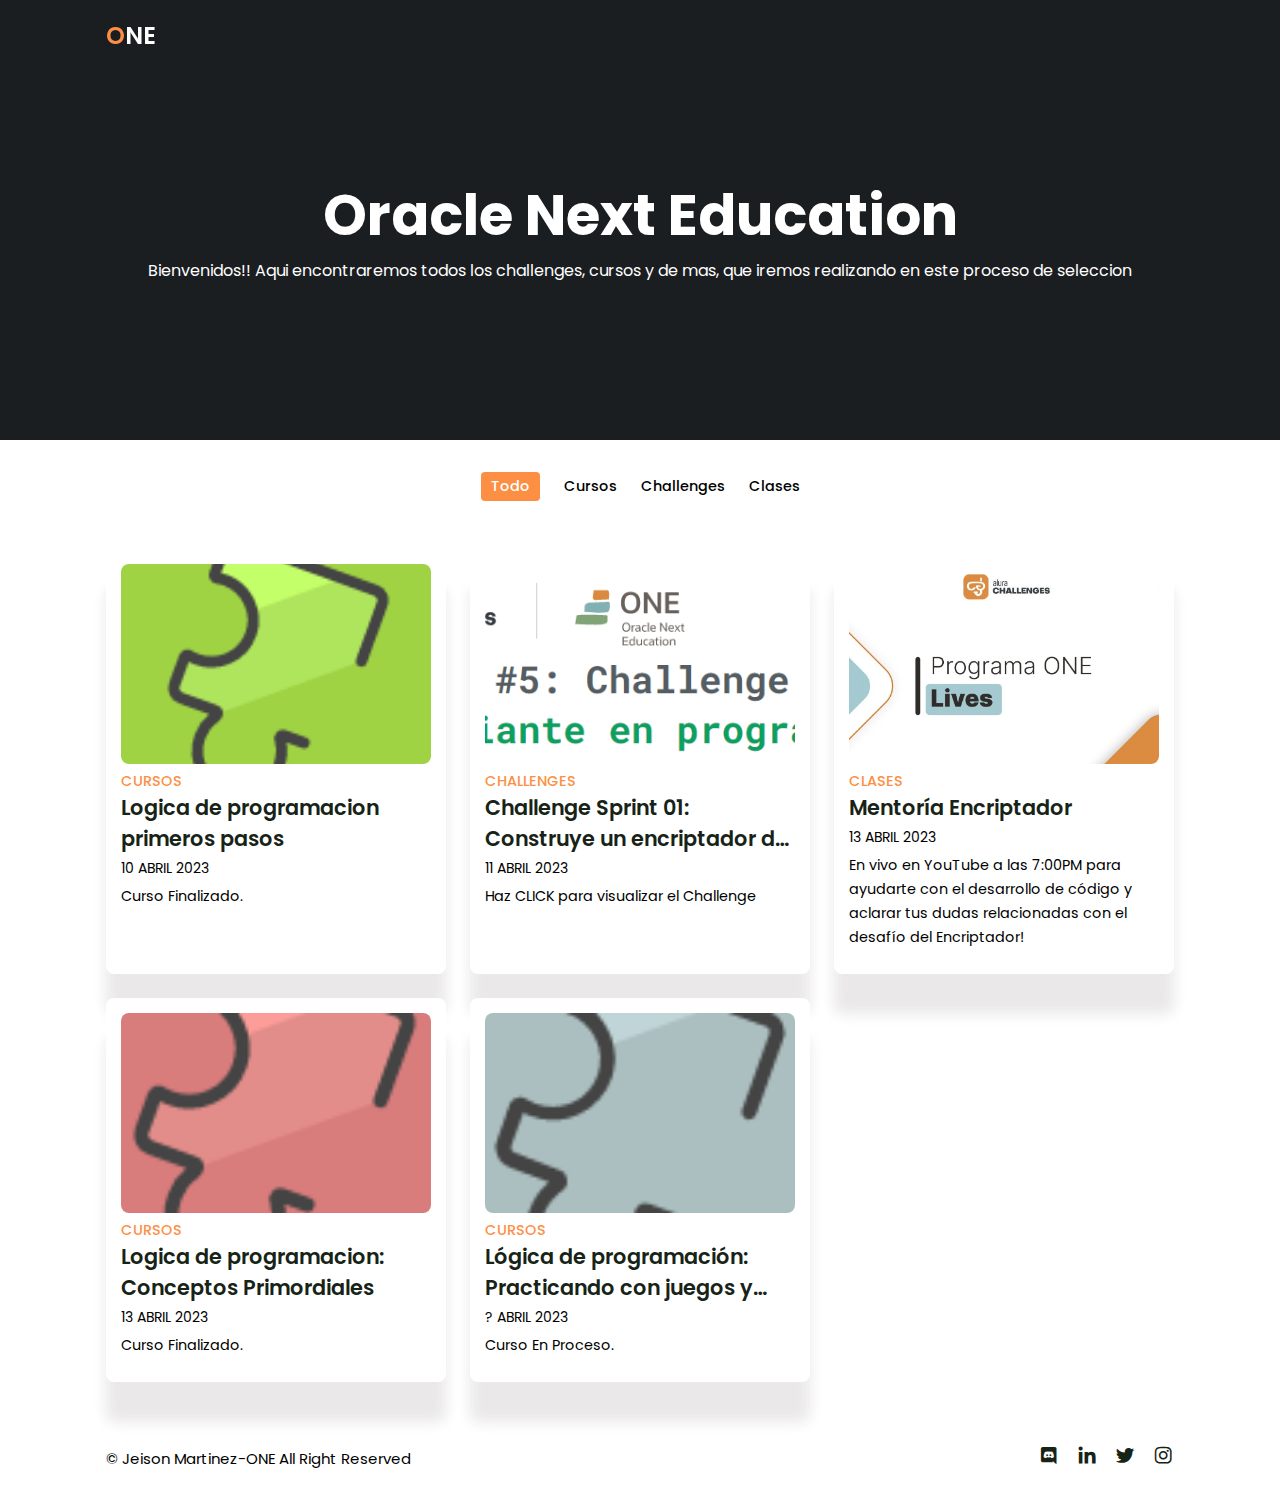
<file: index.html>
<!DOCTYPE html>
<html lang="en">
<head>
    <meta charset="UTF-8">
    <meta http-equiv="X-UA-Compatible" content="IE=edge">
    <meta name="viewport" content="width=device-width, initial-scale=1.0">
    <title>ONEWeb - Jeison Martinez Lopez</title>
    <link rel="shortcut icon" href="img/oracle_logo_icon_145005.ico">
    <link rel="stylesheet" href="css/style.css">
    <!-- Link de icons basicos gratuitos -->
    <link href='https://unpkg.com/boxicons@2.1.4/css/boxicons.min.css' rel='stylesheet'>
</head>
<body>
<!-- Encabezado -->
    <header>
    <!-- Navbar -->
        <div class="nav container">
            
    <!-- ONE -->
        <a href="index.html" class="logo"><span>O</span>NE</a>
        <!-- ? -->
        <!-- <a href="#" class="login">Login</a> -->
        </div>
    </header>
<!-- Inicio -->
    <section class="home" id="inicio">
        <div class="home-text container">
            <h2 class="home-title">Oracle Next Education</h2>
            <span class="home-subtitle">Bienvenidos!! Aqui encontraremos todos los challenges, cursos y de mas, que iremos realizando en este proceso de seleccion</span>
        </div>
    </section>
<!-- Filtros -->
    <div class="post-filter container">
        <span class="filter-item active-filter" data-filter='all'>Todo</span>
        <span class="filter-item" data-filter='course'>Cursos</span>
        <span class="filter-item" data-filter='challenges'>Challenges</span>
        <span class="filter-item" data-filter='class'>Clases</span>
    </div>
<!-- Posts -->
    <section class="post container">
    <!-- Post 1 -->
        <div class="post-box course">
            <img src="img/Captura de pantalla 2023-04-11 194729.png" alt="" class="post-img" href="">
            <h2 class="category">Cursos</h2>
            <a href="primerosPasos.html" class="post-title">Logica de programacion primeros pasos</a>
            <span class="post-date">10 Abril 2023</span>
            <p class="post-description">Curso Finalizado.</p>
        </div>
        <!-- Post 2 -->
        <div class="post-box challenges">
            <img src="img/challenges1.png" alt="" class="post-img" href="">
            <h2 class="category">Challenges</h2>
            <a href="Pages/ONEChallenges/challenges1.html" class="post-title">Challenge Sprint 01: Construye un encriptador de texto con Javascript</a>
            <span class="post-date">11 Abril 2023</span>
            <p class="post-description">Haz CLICK para visualizar el Challenge</p>
        </div>
        <!-- Post 3 -->
        <div class="post-box class">
            <img src="img/MentoriaEncriptador.png" alt="" class="post-img" href="">
            <h2 class="category">Clases</h2>
            <a href="https://www.youtube.com/watch?v=57RkWc2-xBk" class="post-title">Mentoría Encriptador</a>
            <span class="post-date">13 Abril 2023</span>
            <p class="post-description">En vivo en YouTube a las 7:00PM para ayudarte con el desarrollo de código y aclarar tus dudas relacionadas con el desafío del Encriptador!</p>
        </div>
        <!-- Post 4 -->
        <div class="post-box course">
            <img src="img/ConceptosPrimordiales.png" alt="" class="post-img" href="">
            <h2 class="category">Cursos</h2>
            <a href="Pages/Cursos/conceptosPrimordiales.html" class="post-title">Logica de programacion: Conceptos Primordiales</a>
            <span class="post-date">13 Abril 2023</span>
            <p class="post-description">Curso Finalizado.</p>
        </div>
        <!-- Post 5 -->
        <div class="post-box course">
            <img src="img/JuegoAnimacion.png" alt="" class="post-img" href="">
            <h2 class="category">Cursos</h2>
            <a href="Pages/Cursos/juegoyanimacion.html" class="post-title">Lógica de programación: Practicando con juegos y animaciones</a>
            <span class="post-date">? Abril 2023</span>
            <p class="post-description">Curso En Proceso.</p>
        </div>
    </section>
    <!-- Footer -->
    <div class="footer container">
        <p>&#169; Jeison Martinez-ONE All Right Reserved</p>
        <div class="social">
            <a href=""><i class="bx bxl-discord"></i></a>
            <a href="https://www.linkedin.com/in/jeison-andres-martinez-lopez-b5665b272/"><i class="bx bxl-linkedin"></i></a>
            <a href="https://twitter.com/_YeisonX_"><i class="bx bxl-twitter"></i></a>
            <a href=""><i class="bx bxl-instagram"></i></a>
        </div>
    </div>
    <!-- Script JQuery -->
    <script src="https://code.jquery.com/jquery-3.6.4.js" integrity="sha256-a9jBBRygX1Bh5lt8GZjXDzyOB+bWve9EiO7tROUtj/E=" crossorigin="anonymous"></script>
<script src="js/main.js"></script>    
</body>
</html>
</file>
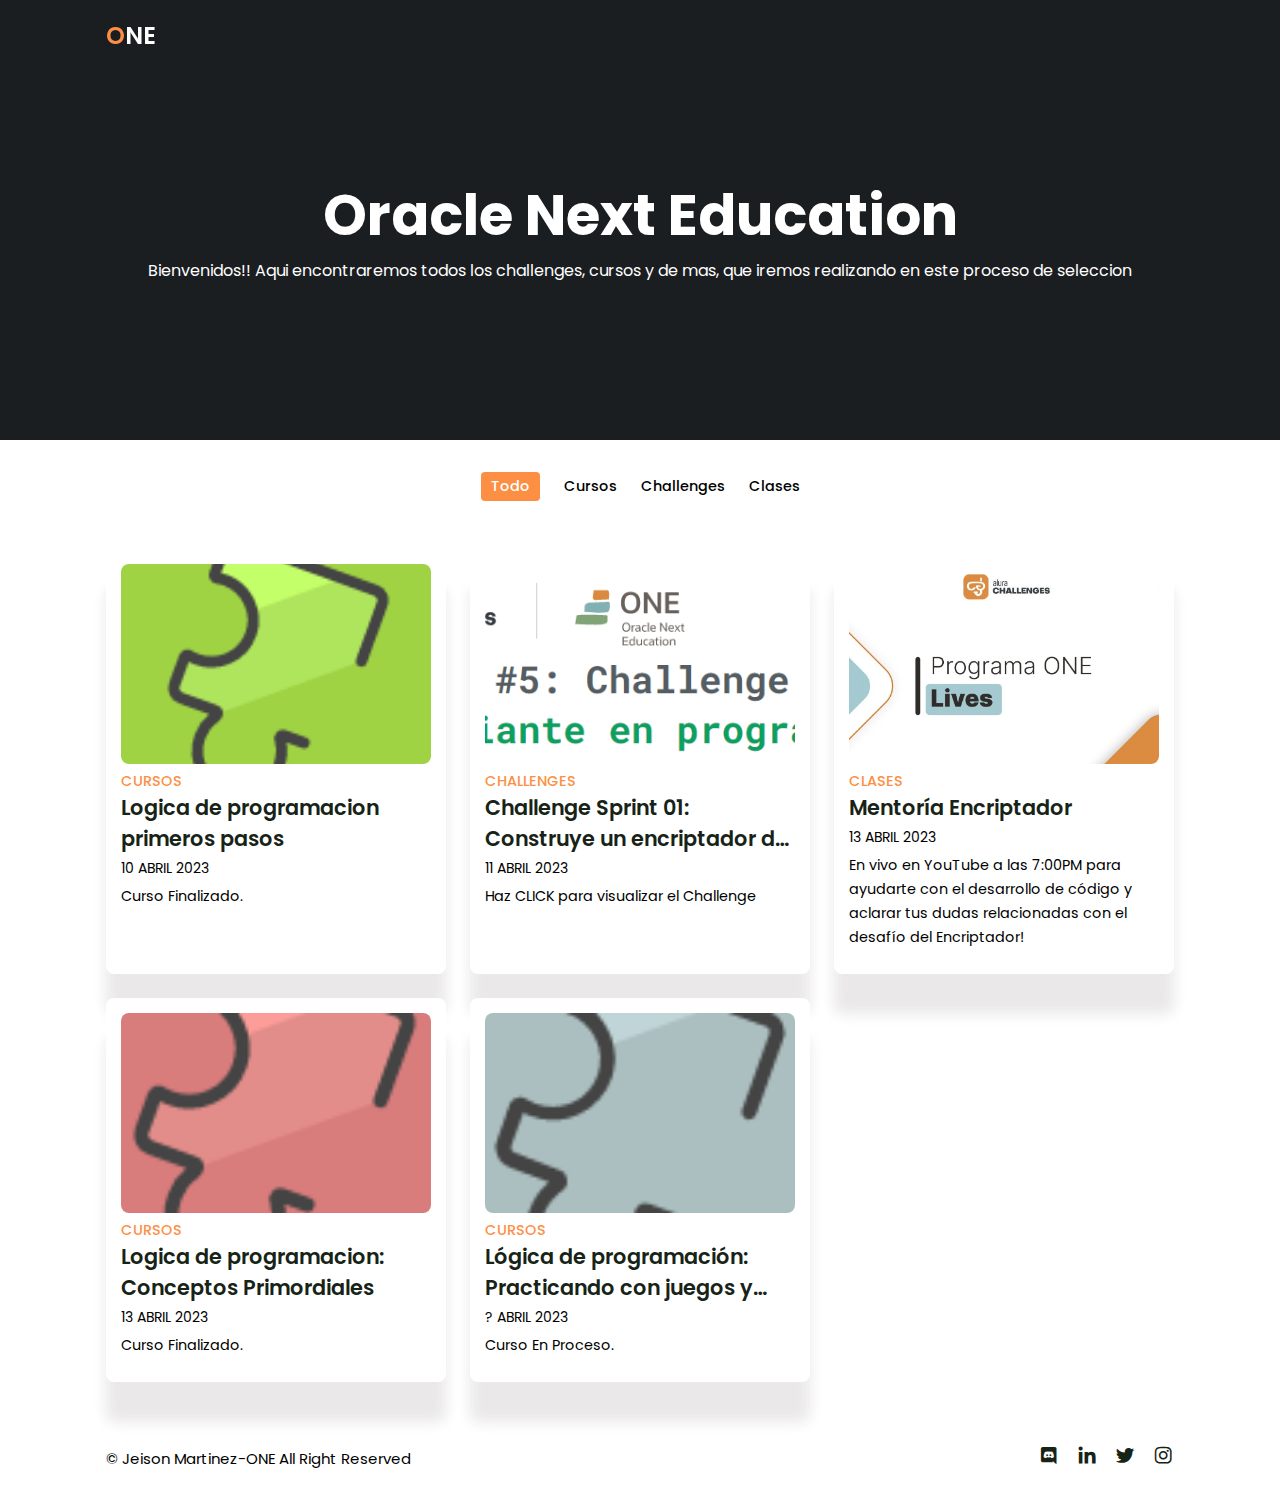
<file: ONEWeb/index.html>
<!DOCTYPE html>
<html lang="en">
<head>
    <meta charset="UTF-8">
    <meta http-equiv="X-UA-Compatible" content="IE=edge">
    <meta name="viewport" content="width=device-width, initial-scale=1.0">
    <title>ONEWeb - Jeison Martinez Lopez</title>
    <link rel="shortcut icon" href="img/oracle_logo_icon_145005.ico">
    <link rel="stylesheet" href="css/style.css">
    <!-- Link de icons basicos gratuitos -->
    <link href='https://unpkg.com/boxicons@2.1.4/css/boxicons.min.css' rel='stylesheet'>
</head>
<body>
<!-- Encabezado -->
    <header>
    <!-- Navbar -->
        <div class="nav container">
            
    <!-- ONE -->
        <a href="index.html" class="logo"><span>O</span>NE</a>
        <!-- ? -->
        <!-- <a href="#" class="login">Login</a> -->
        </div>
    </header>
<!-- Inicio -->
    <section class="home" id="inicio">
        <div class="home-text container">
            <h2 class="home-title">Oracle Next Education</h2>
            <span class="home-subtitle">Bienvenidos!! Aqui encontraremos todos los challenges, cursos y de mas, que iremos realizando en este proceso de seleccion</span>
        </div>
    </section>
<!-- Filtros -->
    <div class="post-filter container">
        <span class="filter-item active-filter" data-filter='all'>Todo</span>
        <span class="filter-item" data-filter='course'>Cursos</span>
        <span class="filter-item" data-filter='challenges'>Challenges</span>
        <span class="filter-item" data-filter='class'>Clases</span>
    </div>
<!-- Posts -->
    <section class="post container">
    <!-- Post 1 -->
        <div class="post-box course">
            <img src="img/Captura de pantalla 2023-04-11 194729.png" alt="" class="post-img" href="">
            <h2 class="category">Cursos</h2>
            <a href="primerosPasos.html" class="post-title">Logica de programacion primeros pasos</a>
            <span class="post-date">10 Abril 2023</span>
            <p class="post-description">Curso Finalizado.</p>
        </div>
        <!-- Post 2 -->
        <div class="post-box challenges">
            <img src="img/challenges1.png" alt="" class="post-img" href="">
            <h2 class="category">Challenges</h2>
            <a href="ONEChallenges/challenges1.html" class="post-title">Challenge Sprint 01: Construye un encriptador de texto con Javascript</a>
            <span class="post-date">11 Abril 2023</span>
            <p class="post-description">Haz CLICK para visualizar el Challenge</p>
        </div>
        <!-- Post 3 -->
        <div class="post-box class">
            <img src="img/MentoriaEncriptador.png" alt="" class="post-img" href="">
            <h2 class="category">Clases</h2>
            <a href="https://www.youtube.com/watch?v=57RkWc2-xBk" class="post-title">Mentoría Encriptador</a>
            <span class="post-date">13 Abril 2023</span>
            <p class="post-description">En vivo en YouTube a las 7:00PM para ayudarte con el desarrollo de código y aclarar tus dudas relacionadas con el desafío del Encriptador!</p>
        </div>
        <!-- Post 4 -->
        <div class="post-box course">
            <img src="img/ConceptosPrimordiales.png" alt="" class="post-img" href="">
            <h2 class="category">Cursos</h2>
            <a href="conceptosPrimordiales.html" class="post-title">Logica de programacion: Conceptos Primordiales</a>
            <span class="post-date">13 Abril 2023</span>
            <p class="post-description">Curso Finalizado.</p>
        </div>
        <!-- Post 5 -->
        <div class="post-box course">
            <img src="img/JuegoAnimacion.png" alt="" class="post-img" href="">
            <h2 class="category">Cursos</h2>
            <a href="conceptosPrimordiales.html" class="post-title">Lógica de programación: Practicando con juegos y animaciones</a>
            <span class="post-date">? Abril 2023</span>
            <p class="post-description">Curso En Proceso.</p>
        </div>
    </section>
    <!-- Footer -->
    <div class="footer container">
        <p>&#169; Jeison Martinez-ONE All Right Reserved</p>
        <div class="social">
            <a href=""><i class="bx bxl-discord"></i></a>
            <a href="https://www.linkedin.com/in/jeison-andres-martinez-lopez-b5665b272/"><i class="bx bxl-linkedin"></i></a>
            <a href="https://twitter.com/_YeisonX_"><i class="bx bxl-twitter"></i></a>
            <a href=""><i class="bx bxl-instagram"></i></a>
        </div>
    </div>
    <!-- Script JQuery -->
    <script src="https://code.jquery.com/jquery-3.6.4.js" integrity="sha256-a9jBBRygX1Bh5lt8GZjXDzyOB+bWve9EiO7tROUtj/E=" crossorigin="anonymous"></script>
<script src="js/main.js"></script>    
</body>
</html>
</file>
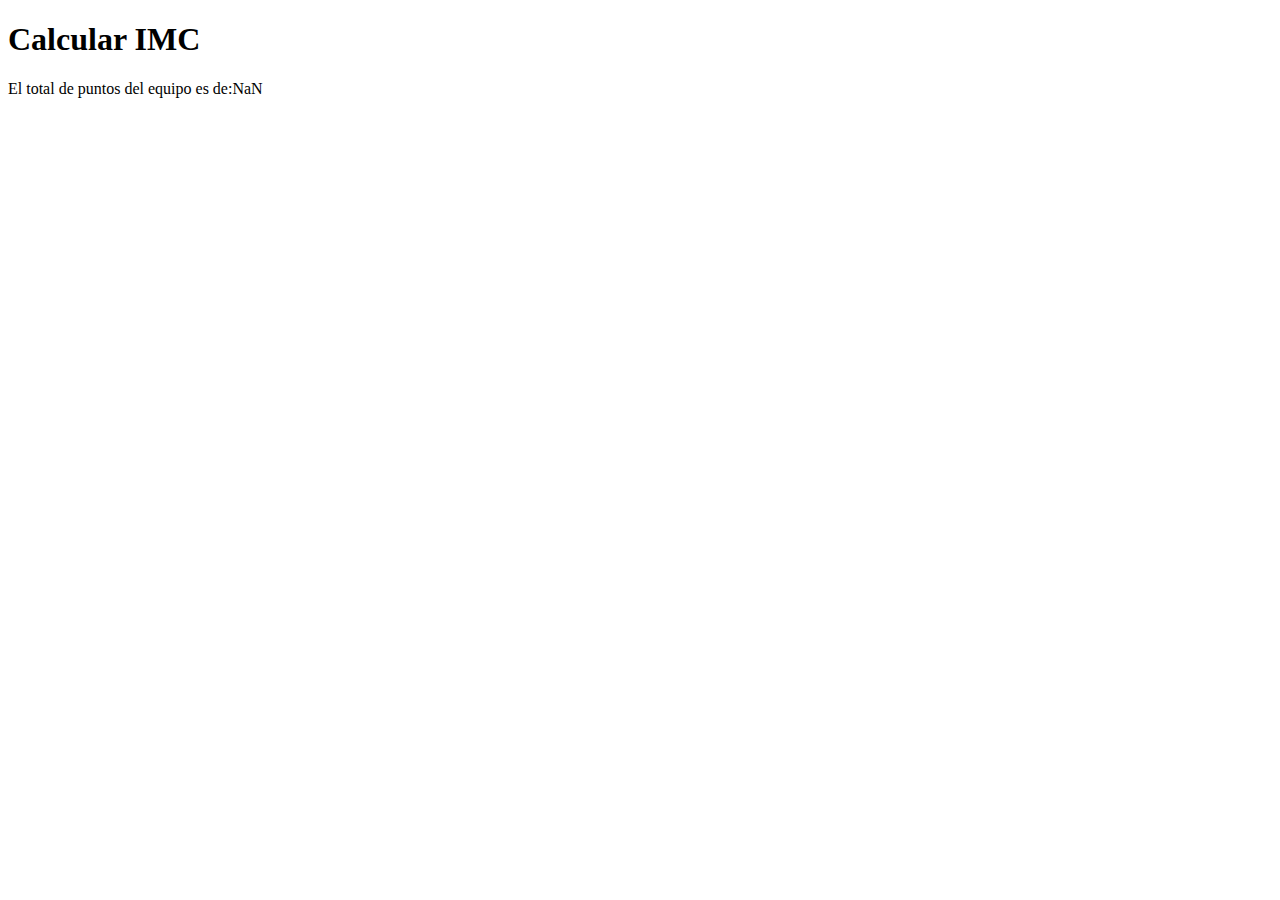
<file: IMC.html>
<!DOCTYPE html>
<html lang="en">
<head>
    <meta charset="UTF-8">
    <meta http-equiv="X-UA-Compatible" content="IE=edge">
    <meta name="viewport" content="width=device-width, initial-scale=1.0">
    <title>ONE</title>
</head>
<body>
    <h1>Calcular IMC</h1>
</body>
<script>
    function saltarLineas(){
        document.write("<br>");
    }

    function imprimir(frase){
        document.write(frase);
        saltarLineas();
    }

    var partidosGanados = 3;
    var partidosEmpatados = 1;
    //parseInt = Convertir numeros ingresados en vez de texto el programa los lea como numeros
    var G = parseInt(prompt("Ingrese los partidos ganados"));
    var E = parseInt(prompt("Ingrese los partidos empatados"));
    var totalPuntos = (G * partidosGanados) + (E * partidosEmpatados);
    var puntosPasados = 81;
        if (totalPuntos > puntosPasados) {
            alert("El equipo a mejorado en puntos");
        }else if (totalPuntos == puntosPasados) {
            alert("Estamos igual de pendejos");
        }else {
            alert("Vamos peor loco")
        }

    imprimir("El total de puntos del equipo es de:" + totalPuntos);

</script>
</html>
</file>
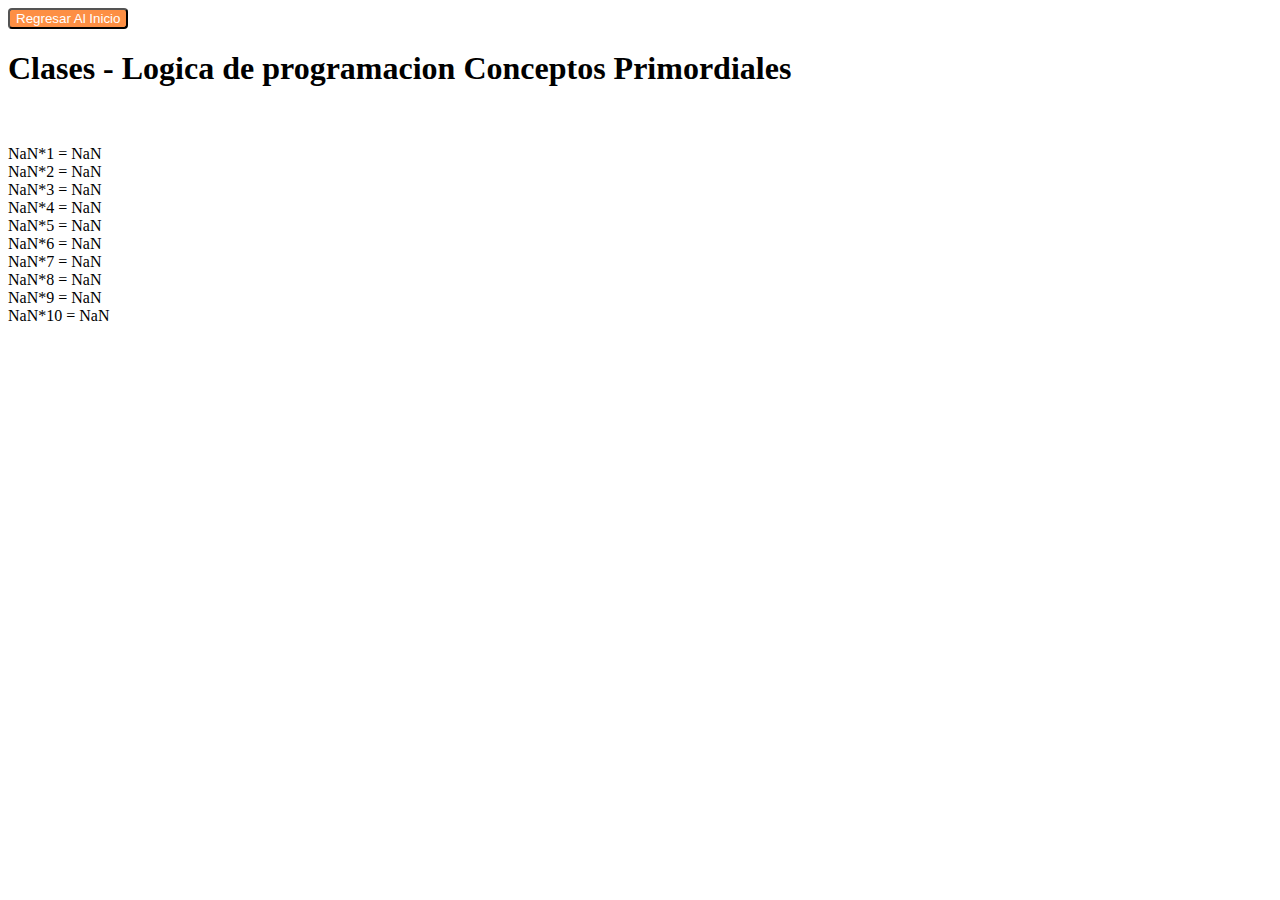
<file: ONEWeb/conceptosPrimordiales.html>
<!DOCTYPE html>
<html lang="en">
<head>
    <meta charset="UTF-8">
    <meta http-equiv="X-UA-Compatible" content="IE=edge">
    <meta name="viewport" content="width=device-width, initial-scale=1.0">
    <title>ONE - Conceptos Primordiales</title>
</head>
<body>
    <button style="background: #fd8f44; border-radius: 4px;"><a href="index.html" style="text-decoration: none; color: #fff;">Regresar Al Inicio</a></button>
    <h1>Clases - Logica de programacion Conceptos Primordiales</h1>
</body>
<script>
    function saltarLineas(){
        document.write("<br>");
    }

    function imprimir(frase){
        document.write(frase);
        saltarLineas();
    }

    
    // Clase Condicional If
    // var partidosGanados = 3;
    // var partidosEmpatados = 1;
    // //parseInt = Convertir numeros ingresados en vez de texto el programa los lea como numeros
    // var G = parseInt(prompt("Ingrese los partidos ganados"));
    // var E = parseInt(prompt("Ingrese los partidos empatados"));
    // var totalPuntos = (G * partidosGanados) + (E * partidosEmpatados);
    // var puntosPasados = 81;
    //     if (totalPuntos > puntosPasados) {
    //         alert("El equipo a mejorado en puntos");
    //     }else if (totalPuntos == puntosPasados) {
    //         alert("Estamos igual de pendejos");
    //     }else {
    //         alert("Vamos peor loco")
    //     }

    // imprimir("El total de puntos del equipo es de:" + totalPuntos);
saltarLineas();
    // Clase Condicional Do While
    // var añoMundial = 1930;

    // // imprimir("Hubo mundial en el año " + añoMundial);

    // while (añoMundial < 2023) {
        
        
    //     imprimir("Hubo mundial en el año " + añoMundial);
    //     añoMundial = añoMundial + 4;

    // }

    // imprimir("De momento no hay mas mundiales");
    saltarLineas();
    //Multiplicar
    
    var numero = parseInt(prompt("Ingrese el numero que desea multiplicar"));
    var limite = 1
    // while (limite <= 10) {
    //     multiplicacion = (numero * limite);
    //     imprimir (numero + "*" + limite + " = " +multiplicacion);
    //     limite = limite +1
    // }

    for (limite = 1; limite <= 10; limite = limite +1) {
        var multiplicacion = (numero * limite);
        imprimir (numero + "*" + limite + " = " +multiplicacion);
    }
</script>
</html>
</file>
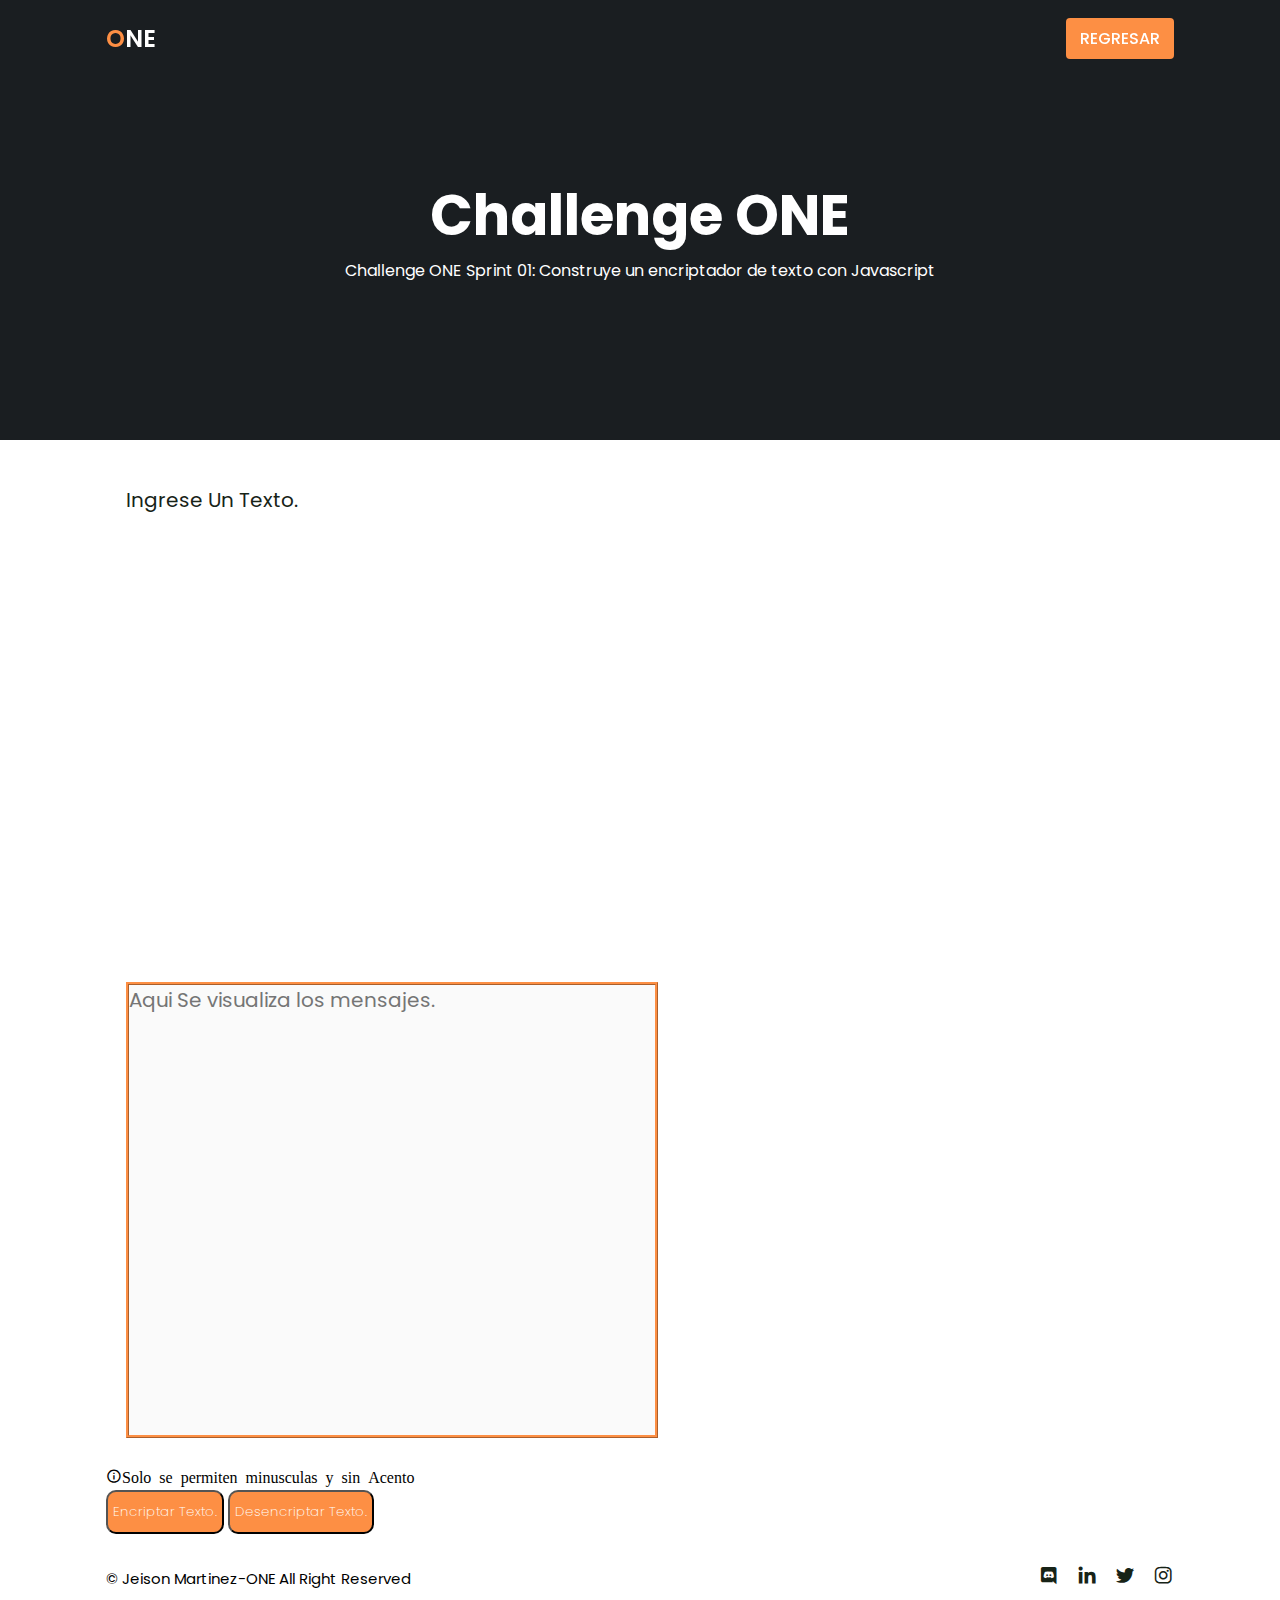
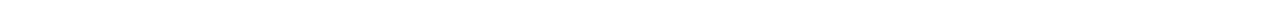
<file: ONEWeb/ONEChallenges/challenges1.html>
<!DOCTYPE html>
<html lang="en">
<head>
    <meta charset="UTF-8">
    <meta http-equiv="X-UA-Compatible" content="IE=edge">
    <meta name="viewport" content="width=device-width, initial-scale=1.0">
    <title>ONEWeb - Jeison Martinez Lopez</title>
    <link rel="shortcut icon" href="img/oracle_logo_icon_145005.ico">
    <link rel="stylesheet" href="css/style.css">
    <!-- Link de icons basicos gratuitos -->
    <link href='https://unpkg.com/boxicons@2.1.4/css/boxicons.min.css' rel='stylesheet'>
</head>
<body>
<!-- Encabezado -->
    <header>
    <!-- Navbar -->
        <div class="nav container">
            
    <!-- ONE -->
        <a href="index.html" class="logo"><span>O</span>NE</a>
        <!-- ? -->
        <a href="../index.html" class="back">Regresar</a>
        </div>
    </header>
<!-- Inicio -->
    <section class="home" id="inicio">
        <div class="home-text container">
            <h2 class="home-title">Challenge ONE</h2>
            <span class="home-subtitle">Challenge ONE Sprint 01: Construye un encriptador de texto con Javascript</span>
        </div>
    </section>
    <br>
    <div class="container">
        <div class="encrip">
            <textarea name="texto" id="texto" cols="50" rows="15" placeholder="Ingrese Un Texto."></textarea>
            <textarea name="encriptador" id="encriptador" cols="30" rows="15" placeholder="Aqui Se visualiza los mensajes." disabled></textarea>
        </div>
        <div class="condiciones">
            <i class='bx bx-info-circle'>Solo se permiten minusculas y sin Acento</i>
        </div>
        <div class="btn-encrip">
            <button onclick="encriptar()">Encriptar Texto.</button>
            <button onclick="desencriptar()">Desencriptar texto.</button>
        </div>
    </div>
    <!-- Footer -->
    <div class="footer container">
        <p>&#169; Jeison Martinez-ONE All Right Reserved</p>
        <div class="social">
            <a href=""><i class="bx bxl-discord"></i></a>
            <a href="https://www.linkedin.com/in/jeison-andres-martinez-lopez-b5665b272/"><i class="bx bxl-linkedin"></i></a>
            <a href="https://twitter.com/_YeisonX_"><i class="bx bxl-twitter"></i></a>
            <a href=""><i class="bx bxl-instagram"></i></a>
        </div>
    </div>
    <script src="js/script.js"></script>
<!-- Script JQuery -->
<script src="https://code.jquery.com/jquery-3.6.4.js" integrity="sha256-a9jBBRygX1Bh5lt8GZjXDzyOB+bWve9EiO7tROUtj/E=" crossorigin="anonymous"></script>
<script src="../js/main.js"></script>    
</body>
</html>
</file>
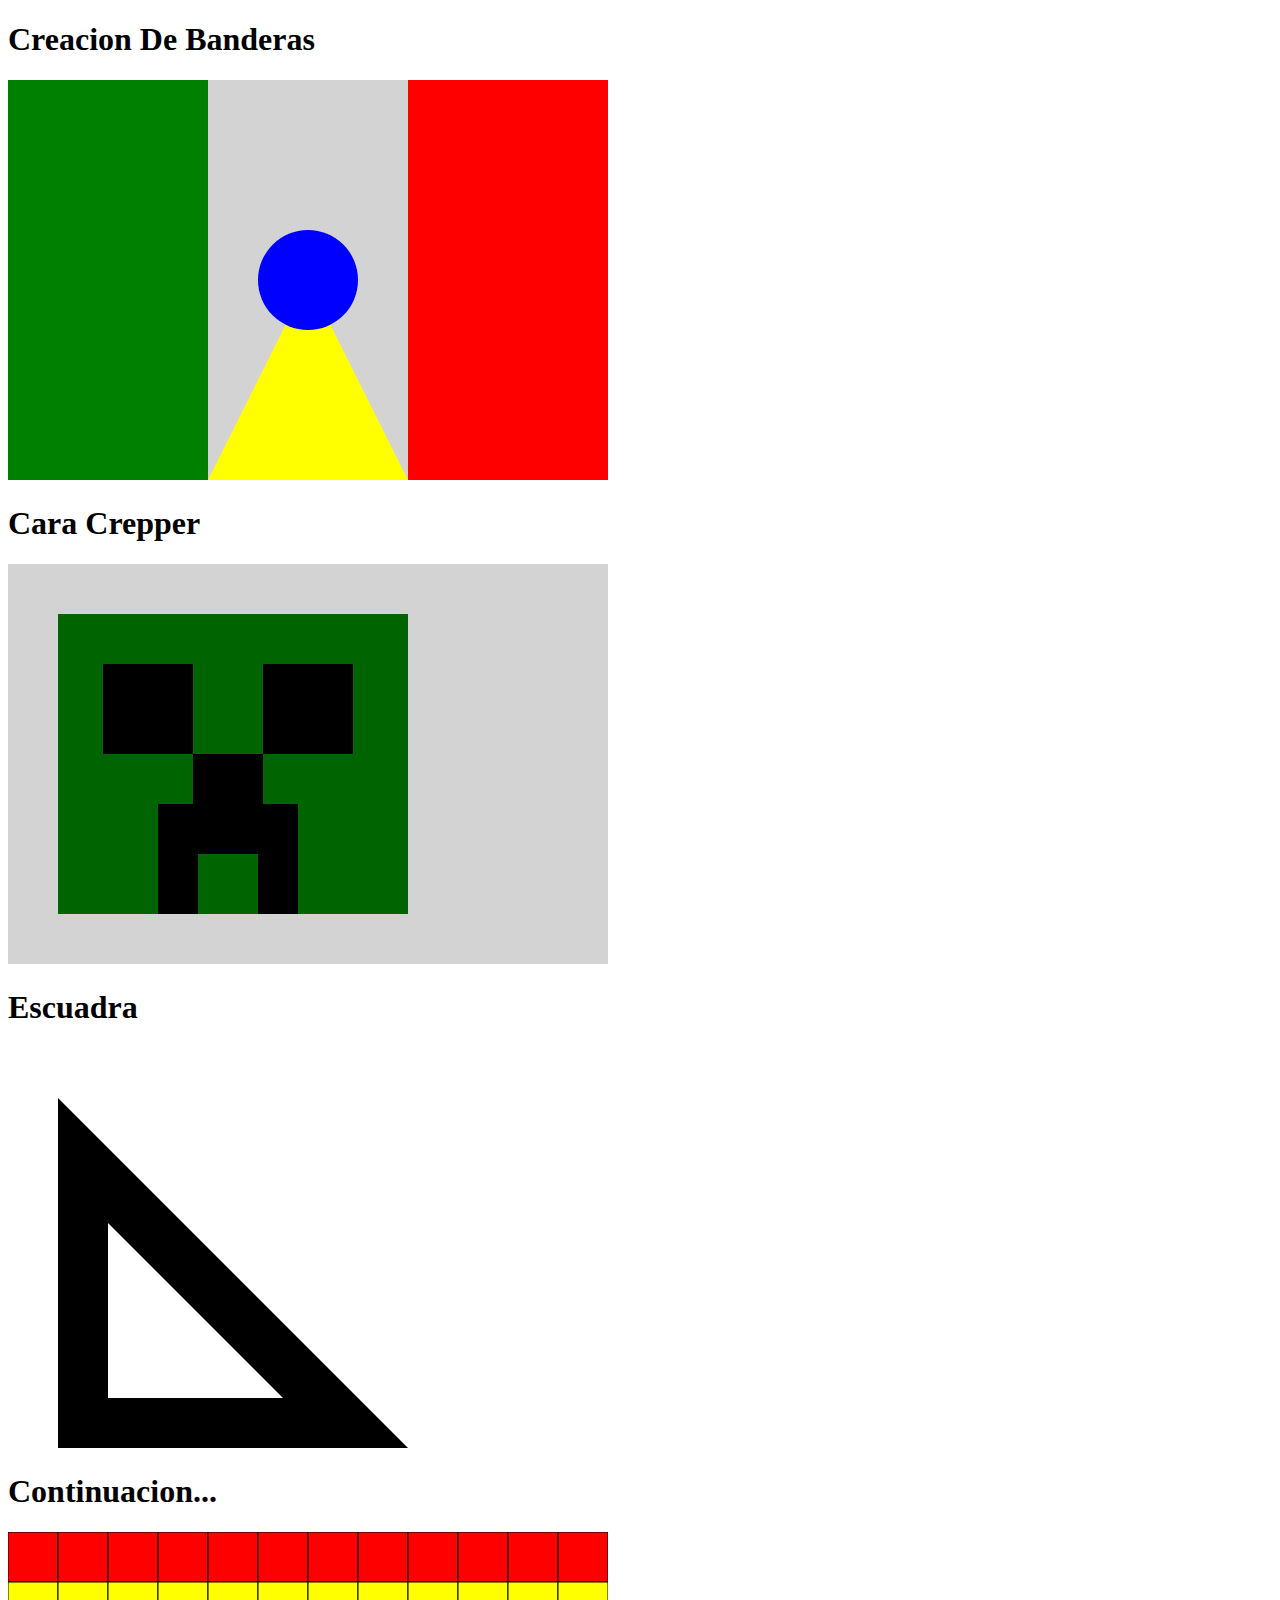
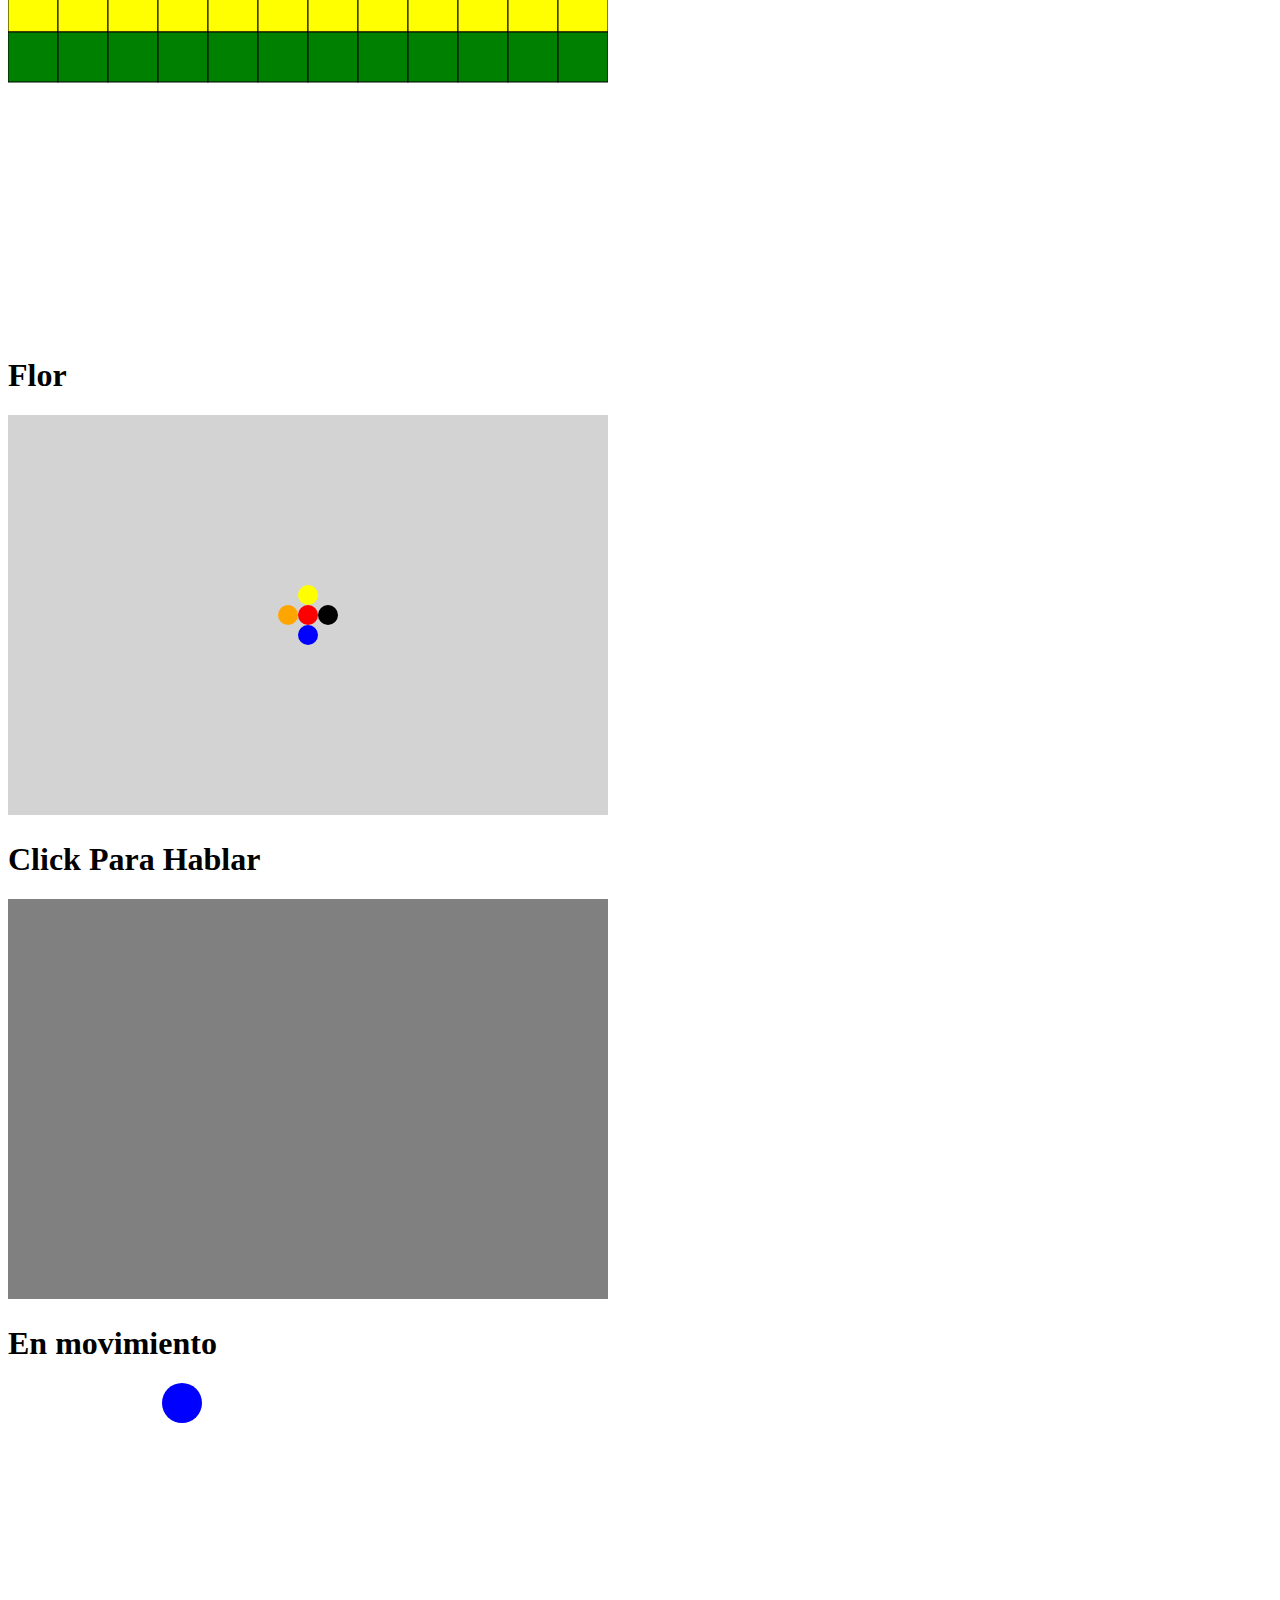
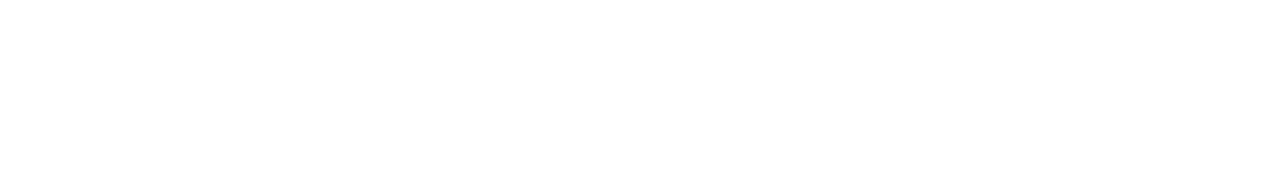
<file: Pages/Cursos/juegoyanimacion.html>
<!DOCTYPE html>
<html lang="en">
<head>
    <meta charset="UTF-8">
    <meta http-equiv="X-UA-Compatible" content="IE=edge">
    <meta name="viewport" content="width=device-width, initial-scale=1.0">
    <title>Document</title>
</head>
<body>
    <div>
        <h1>Creacion De Banderas</h1>
        <canvas width="600" height="400">

        </canvas>
    </div>
    <div>
        <h1>Cara Crepper</h1>
        <canvas id="crepper" width="600" height="400">

        </canvas>
    </div>

    <div>
        <h1>Escuadra</h1>
        <canvas id="escuadra" width="600" height="400">

        </canvas>
    </div>

    <div>
        <h1>Continuacion...</h1>
        <canvas id="continuacion" width="600" height="400">

        </canvas>
    </div>

    <div>
        <h1>Flor</h1>
        <canvas id="flor" width="600" height="400">

        </canvas>
    </div>

    <div>
        <h1>Click Para Hablar</h1>
        <canvas id="tablero" width="600" height="400">

        </canvas>
    </div>

    <div>
        <h1>En movimiento</h1>
        <canvas id="mover" width="600" height="400">

        </canvas>
    </div>
    <script>
        var pizzara1, lapiz1;
        pizzara1 = document.getElementById('escuadra');
        lapiz1 = pizzara1.getContext("2d");

        lapiz1.fillStyle = "black";
        lapiz1.beginPath();
        lapiz1.moveTo(50, 50);
        lapiz1.lineTo(50, 400);
        lapiz1.lineTo(400, 400);
        lapiz1.fill();

        lapiz1.fillStyle='white';
        lapiz1.beginPath();
        lapiz1.moveTo(100, 175);
        lapiz1.lineTo(100, 350);
        lapiz1.lineTo(275, 350);
        lapiz1.fill();

        var pizzara, lapiz;
        pizzara = document.getElementById('crepper');
        lapiz = pizzara.getContext("2d");

        lapiz.fillStyle = "lightgrey";
        lapiz.fillRect(0,0,600,400);
        //Rectangulo 1
        lapiz.fillStyle = "darkgreen";
        lapiz.fillRect(50, 50, 350, 300);
        //Rectangulo 2 y 3(ojos)
        lapiz.fillStyle = "black";
        lapiz.fillRect(95, 100, 90, 90);
        lapiz.fillStyle = "black";
        lapiz.fillRect(255, 100, 90, 90);
        //Rectangulo 4(nariz)
        lapiz.fillStyle = "black";
        lapiz.fillRect(185, 190, 70, 100);
        //Rectangulo 2 y 3(ojos)
        lapiz.fillStyle = "black";
        lapiz.fillRect(150, 240, 40, 110);
        lapiz.fillStyle = "black";
        lapiz.fillRect(250, 240, 40, 110);

        var pantalla, pincel; 
        pantalla = document.querySelector('canvas');
        pincel = pantalla.getContext("2d");

        //Estilo
        pincel.fillStyle = "lightgrey";
        //Creacion de un rectangulo
        pincel.fillRect(0,0,600,400);
        //Posicion x, posicion y, width, height

        pincel.fillStyle = "green";
        pincel.fillRect(0,0,200,400);

         pincel.fillStyle = "red";
        pincel.fillRect(400,0,200,400);
        //Comienza desde la posicion x 400

        //Triangulo
        pincel.fillStyle = "yellow";
        pincel.beginPath();
        pincel.moveTo(300, 200);
        pincel.lineTo(200, 400);
        pincel.lineTo(400, 400);
        pincel.fill();

        //Circulo
        pincel.fillStyle = "blue";
        pincel.beginPath();
        pincel.arc(300, 200, 50, 0, 2*3.14);
        pincel.fill();

        //Continuacion...
        function dibujarCuadrado(x,y, color) {
            var pantalla2, pincel2; 
            pantalla2 = document.getElementById('continuacion');
            pincel2 = pantalla2.getContext("2d");

            pincel2.fillStyle = color;
            pincel2.fillRect(x,y,50,50);
            pincel2.strokeStyle = "black";
            pincel2.strokeRect(x,y,50,50);

        }

        // var x = 0;
        // while (x < 600) {
        //     dibujarCuadrado(x, 0, "red");
        //     dibujarCuadrado(x, 50, "yellow");
        //     dibujarCuadrado(x, 100, "green");
        //     x = x + 50;
        // }

        for (var x = 0; x < 600; x = x + 50) {
            dibujarCuadrado(x, 0, "red");
            dibujarCuadrado(x, 50, "yellow");
            dibujarCuadrado(x, 100, "green");
        }
        
        //Flor
        var pantallaf = document.getElementById("flor");
        var pincelf = pantallaf.getContext("2d");
        pincelf.fillStyle = "lightgray";
        pincelf.fillRect(0, 0, 600, 400);

        function dibujarCirculo(x, y, radio, color) {

            pincelf.fillStyle = color;
            pincelf.beginPath();
            pincelf.arc(x, y, radio, 0, 2*3.14);
            pincelf.fill();
        }

        function dibujarFlor(x,y) {
            dibujarCirculo(x, y+20, 10, "blue");
            dibujarCirculo(x, y, 10, "red");
            dibujarCirculo(x, y-20, 10, "yellow");
            dibujarCirculo(x-20, y, 10, "orange");
            dibujarCirculo(x+20, y, 10, "black");
        }
        dibujarFlor(300,200);

        //Tablero
        var pantallat = document.getElementById("tablero");
        var pincelt = pantallat.getContext("2d");
        pincelt.fillStyle = "grey";
        pincelt.fillRect(0, 0, 600, 400);

        function exibirAlerta(evento) {
            var x = evento.pageX - pantallat.offsetLeft;
            var y = evento.pageY - pantallat.offsetTop;
            console.log(evento);
            alert(x + "," +  y + "Usted hizo un Click"); 
        }

        function dibujarCirculoT(evento) {
            var x = evento.pageX - pantallat.offsetLeft;
            var y = evento.pageY - pantallat.offsetTop;
            pincelt.fillStyle = "blue";
            pincelt.beginPath();
            pincelt.arc(x,y,10,0,2*3.14);
            pincelt.fill();
            console.log(x + "," +  y);
        }

        // pantallat.onclick = exibirAlerta;
        pantallat.onclick = dibujarCirculoT;

        //En movimiento
        var pantallam = document.getElementById("mover");
        var pincelm = pantallam.getContext("2d");
        pincelm.fillStyle = "grey";
        pincelm.fillRect(0, 0, 600, 400);

        function Circulo(x,y,radio) {
            pincelm.fillStyle = "blue";
            pincelm.beginPath();
            pincelm.arc(x,y,radio,0,2*Math.PI);
            pincelm.fill();
        }

        function limpiarPantalla(){
            pincelm.clearRect(0,0,600,400);
        }

        var x = 0;

        function actualizarPantalla(){
            limpiarPantalla();
            Circulo(x,20,20);
            x++;
        }

        setInterval(actualizarPantalla,);
        //Documentacion 2d canvas API CANVAS
    </script>
</body>
</html>
</file>
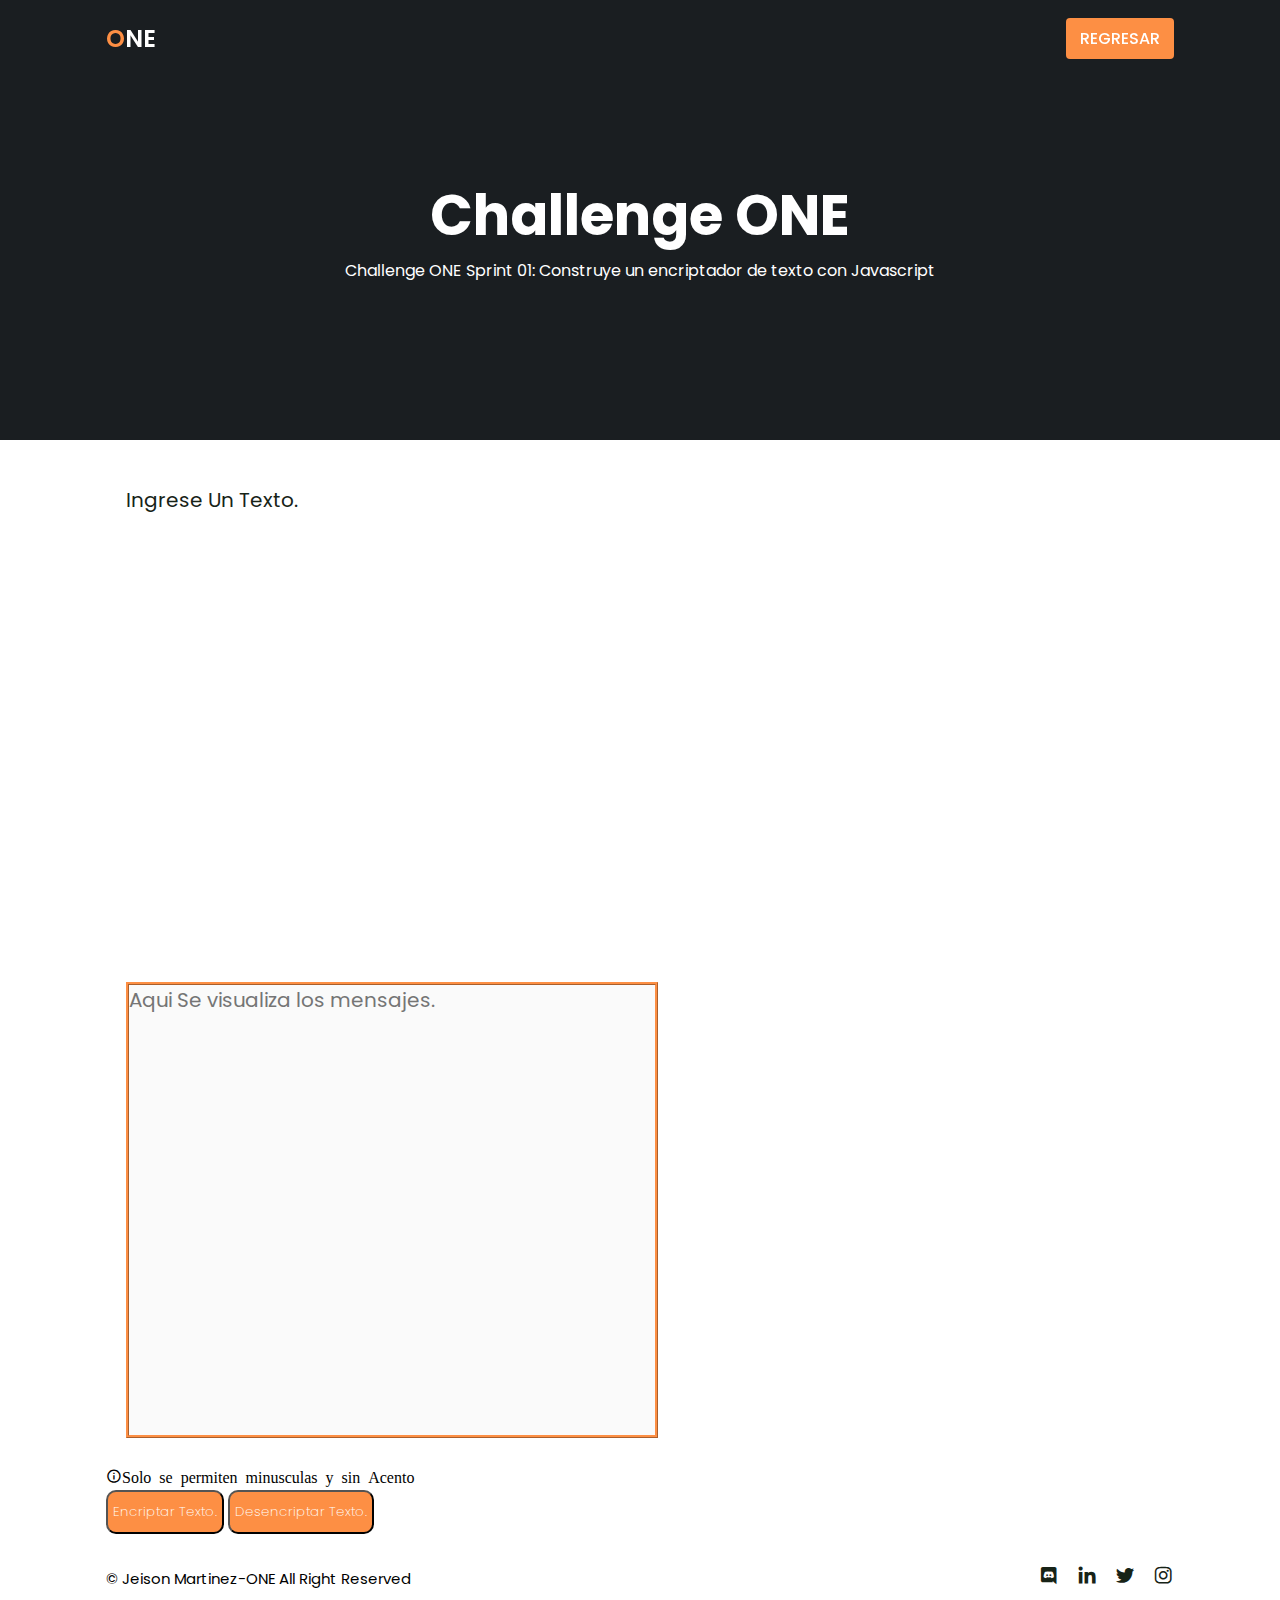
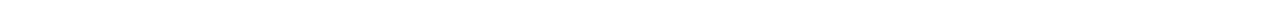
<file: Pages/ONEChallenges/challenges1.html>
<!DOCTYPE html>
<html lang="en">
<head>
    <meta charset="UTF-8">
    <meta http-equiv="X-UA-Compatible" content="IE=edge">
    <meta name="viewport" content="width=device-width, initial-scale=1.0">
    <title>ONEWeb - Jeison Martinez Lopez</title>
    <link rel="shortcut icon" href="img/oracle_logo_icon_145005.ico">
    <link rel="stylesheet" href="css/style.css">
    <!-- Link de icons basicos gratuitos -->
    <link href='https://unpkg.com/boxicons@2.1.4/css/boxicons.min.css' rel='stylesheet'>
</head>
<body>
<!-- Encabezado -->
    <header>
    <!-- Navbar -->
        <div class="nav container">
            
    <!-- ONE -->
        <a href="index.html" class="logo"><span>O</span>NE</a>
        <!-- ? -->
        <a href="../../index.html" class="back">Regresar</a>
        </div>
    </header>
<!-- Inicio -->
    <section class="home" id="inicio">
        <div class="home-text container">
            <h2 class="home-title">Challenge ONE</h2>
            <span class="home-subtitle">Challenge ONE Sprint 01: Construye un encriptador de texto con Javascript</span>
        </div>
    </section>
    <br>
    <div class="container">
        <div class="encrip">
            <textarea name="texto" id="texto" cols="50" rows="15" placeholder="Ingrese Un Texto."></textarea>
            <textarea name="encriptador" id="encriptador" cols="30" rows="15" placeholder="Aqui Se visualiza los mensajes." disabled></textarea>
        </div>
        <div class="condiciones">
            <i class='bx bx-info-circle'>Solo se permiten minusculas y sin Acento</i>
        </div>
        <div class="btn-encrip">
            <button onclick="encriptar()">Encriptar Texto.</button>
            <button onclick="desencriptar()">Desencriptar texto.</button>
        </div>
    </div>
    <!-- Footer -->
    <div class="footer container">
        <p>&#169; Jeison Martinez-ONE All Right Reserved</p>
        <div class="social">
            <a href=""><i class="bx bxl-discord"></i></a>
            <a href="https://www.linkedin.com/in/jeison-andres-martinez-lopez-b5665b272/"><i class="bx bxl-linkedin"></i></a>
            <a href="https://twitter.com/_YeisonX_"><i class="bx bxl-twitter"></i></a>
            <a href=""><i class="bx bxl-instagram"></i></a>
        </div>
    </div>
    <script src="js/script.js"></script>
<!-- Script JQuery -->
<script src="https://code.jquery.com/jquery-3.6.4.js" integrity="sha256-a9jBBRygX1Bh5lt8GZjXDzyOB+bWve9EiO7tROUtj/E=" crossorigin="anonymous"></script>
<script src="../../js/main.js"></script>    
</body>
</html>
</file>
<file: css/style.css>
/* Fuente de Texto Poppins */
@import url('https://fonts.googleapis.com/css2?family=Poppins&display=swap');
*{
    font-family: 'Poppins', sans-serif;
    margin: 0;
    padding: 0;
    scroll-behavior: smooth;
    scroll-padding-top: 2rem;
    box-sizing: border-box;
}
/* Variables de colores */
:root{
    --color-contenido: #1a1e21;
    --color-secundario: #fd8f44;
    --color-texto: #172317;
    --color-bg: #fff;
}

::selection{
    color: var(--color-bg);
    background: var(--color-secundario);
}

a{
    text-decoration: none;
}

li{
    list-style: none;
}

img{
    width: 100%;
}

section{
    padding: 3rem 0 2rem;
}

/* Estilo del encabezado */
header{
    position: fixed;
    top: 0;
    left: 0;
    width: 100%;
    z-index: 200;
}

/* Cambio de encabezado por medio del scroll */
header.shadow{
    background: var(--color-bg);
    box-shadow: 0 1px 4px hsl(0 4% 14% / 10%);
    transition: 0.4s;
}

header.shadow .logo{
    color: var(--color-texto);
}

.container{
    max-width: 1068px;
    margin: auto;
    width: 100%;
}

.nav{
    display: flex;
    align-items: center;
    justify-content: space-between;
    padding: 18px 0;
}

.logo{
    font-size: 1.5rem;
    font-weight: 600;
    color: var(--color-bg);
}

.logo span{
    color: var(--color-secundario);
}

/* 
.login{
    padding: 8px 14px;
    text-transform: uppercase;
    font-weight: 500;
    border-radius: 4px;
    background: var(--color-secundario);
    color: var(--color-bg);
}
.login:hover{
    background: hsl(24, 98%, 58%);
    transition: 0.3s;
}
 */

/* Estilo del inicio */
.home{
    width: 100%;
    min-height: 440px;
    background: var(--color-contenido);
    display: grid;
    justify-content: center;
    align-items: center;
}

.home-text{
    color: var(--color-bg);
    text-align: center;
}

.home-title{
    font-size: 3.5rem;
}

.home-subtitle{
    font-size: 1rem;
    font-weight: 400;
}

/* Estilo de los Filtros */
.post-filter{
    display: flex;
    justify-content: center;
    align-items: center;
    column-gap: 1.5rem;
    margin-top: 2rem !important;
}

.filter-item{
    font-size: 0.9rem;
    font-weight: 500;
    cursor: pointer;
}

.active-filter{
    background: var(--color-secundario);
    color: var(--color-bg);
    padding: 4px 10px;
    border-radius: 4px;
}

/* Estilo de los Posts */

.post{
    display: grid;
    grid-template-columns: repeat(auto-fit, minmax(280px, auto));
    justify-content: center;
    gap: 1.5rem;
}

.post-box{
    background: var(--color-bg);
    box-shadow: 0 40px 14px hsl(355deg 25% 15% / 10%);
    padding: 15px;
    border-radius: 0.5rem;
}

.post-img{
    width: 100%;
    height: 200px;
    object-fit: cover;
    object-position: center;
    border-radius: 0.5rem;
}

.category{
    font-size: 0.9rem;
    font-weight: 500;
    text-transform: uppercase;
    color: var(--color-secundario);
}

.post-title{
    font-size: 1.3rem;
    font-weight: 600;
    color: var(--color-texto);
    /* Mantener el titulo en 2 lineas */
    display: -webkit-box;
    -webkit-line-clamp: 2;
    -webkit-box-orient: vertical;
    overflow: hidden;
}

.post-date{
    display: flex;
    font-size: 0.875rem;
    text-transform: uppercase;
    font-weight: 400;
    margin-top: 4px;
}

.post-description{
    font-size: 0.9rem;
    line-height: 1.5rem;
    margin: 5px 0 10px;
    /* Mantener la descripcion en 3 lineas */
    display: -webkit-box;
    -webkit-line-clamp: 4;
    -webkit-box-orient: vertical;
    overflow: hidden;
}

/* Estilos de Footer */

.footer{
    display: flex;
    justify-content: space-between;
    align-items: center;
    padding: 30px 0;
}

.footer p{
    font-size: 0.938rem;
}

.social{
    display: flex;
    align-items: center;
    column-gap: 1rem;
}

.social .bx{
    font-size: 1.4rem;
    color: var(--color-texto);
}

.social .bx:hover{
    color: var(--color-secundario);
    transition: 0.3s all linear;
}
</file>
<file: ONEWeb/css/style.css>
/* Fuente de Texto Poppins */
@import url('https://fonts.googleapis.com/css2?family=Poppins&display=swap');
*{
    font-family: 'Poppins', sans-serif;
    margin: 0;
    padding: 0;
    scroll-behavior: smooth;
    scroll-padding-top: 2rem;
    box-sizing: border-box;
}
/* Variables de colores */
:root{
    --color-contenido: #1a1e21;
    --color-secundario: #fd8f44;
    --color-texto: #172317;
    --color-bg: #fff;
}

::selection{
    color: var(--color-bg);
    background: var(--color-secundario);
}

a{
    text-decoration: none;
}

li{
    list-style: none;
}

img{
    width: 100%;
}

section{
    padding: 3rem 0 2rem;
}

/* Estilo del encabezado */
header{
    position: fixed;
    top: 0;
    left: 0;
    width: 100%;
    z-index: 200;
}

/* Cambio de encabezado por medio del scroll */
header.shadow{
    background: var(--color-bg);
    box-shadow: 0 1px 4px hsl(0 4% 14% / 10%);
    transition: 0.4s;
}

header.shadow .logo{
    color: var(--color-texto);
}

.container{
    max-width: 1068px;
    margin: auto;
    width: 100%;
}

.nav{
    display: flex;
    align-items: center;
    justify-content: space-between;
    padding: 18px 0;
}

.logo{
    font-size: 1.5rem;
    font-weight: 600;
    color: var(--color-bg);
}

.logo span{
    color: var(--color-secundario);
}

/* 
.login{
    padding: 8px 14px;
    text-transform: uppercase;
    font-weight: 500;
    border-radius: 4px;
    background: var(--color-secundario);
    color: var(--color-bg);
}
.login:hover{
    background: hsl(24, 98%, 58%);
    transition: 0.3s;
}
 */

/* Estilo del inicio */
.home{
    width: 100%;
    min-height: 440px;
    background: var(--color-contenido);
    display: grid;
    justify-content: center;
    align-items: center;
}

.home-text{
    color: var(--color-bg);
    text-align: center;
}

.home-title{
    font-size: 3.5rem;
}

.home-subtitle{
    font-size: 1rem;
    font-weight: 400;
}

/* Estilo de los Filtros */
.post-filter{
    display: flex;
    justify-content: center;
    align-items: center;
    column-gap: 1.5rem;
    margin-top: 2rem !important;
}

.filter-item{
    font-size: 0.9rem;
    font-weight: 500;
    cursor: pointer;
}

.active-filter{
    background: var(--color-secundario);
    color: var(--color-bg);
    padding: 4px 10px;
    border-radius: 4px;
}

/* Estilo de los Posts */

.post{
    display: grid;
    grid-template-columns: repeat(auto-fit, minmax(280px, auto));
    justify-content: center;
    gap: 1.5rem;
}

.post-box{
    background: var(--color-bg);
    box-shadow: 0 40px 14px hsl(355deg 25% 15% / 10%);
    padding: 15px;
    border-radius: 0.5rem;
}

.post-img{
    width: 100%;
    height: 200px;
    object-fit: cover;
    object-position: center;
    border-radius: 0.5rem;
}

.category{
    font-size: 0.9rem;
    font-weight: 500;
    text-transform: uppercase;
    color: var(--color-secundario);
}

.post-title{
    font-size: 1.3rem;
    font-weight: 600;
    color: var(--color-texto);
    /* Mantener el titulo en 2 lineas */
    display: -webkit-box;
    -webkit-line-clamp: 2;
    -webkit-box-orient: vertical;
    overflow: hidden;
}

.post-date{
    display: flex;
    font-size: 0.875rem;
    text-transform: uppercase;
    font-weight: 400;
    margin-top: 4px;
}

.post-description{
    font-size: 0.9rem;
    line-height: 1.5rem;
    margin: 5px 0 10px;
    /* Mantener la descripcion en 3 lineas */
    display: -webkit-box;
    -webkit-line-clamp: 4;
    -webkit-box-orient: vertical;
    overflow: hidden;
}

/* Estilos de Footer */

.footer{
    display: flex;
    justify-content: space-between;
    align-items: center;
    padding: 30px 0;
}

.footer p{
    font-size: 0.938rem;
}

.social{
    display: flex;
    align-items: center;
    column-gap: 1rem;
}

.social .bx{
    font-size: 1.4rem;
    color: var(--color-texto);
}

.social .bx:hover{
    color: var(--color-secundario);
    transition: 0.3s all linear;
}
</file>
<file: ONEWeb/ONEChallenges/css/style.css>
/* Fuente de Texto Poppins */
@import url('https://fonts.googleapis.com/css2?family=Poppins&display=swap');
*{
    font-family: 'Poppins', sans-serif;
    margin: 0;
    padding: 0;
    scroll-behavior: smooth;
    scroll-padding-top: 2rem;
    box-sizing: border-box;
}
/* Variables de colores */
:root{
    --color-contenido: #1a1e21;
    --color-secundario: #fd8f44;
    --color-texto: #172317;
    --color-bg: #fff;
}

::selection{
    color: var(--color-bg);
    background: var(--color-secundario);
}

a{
    text-decoration: none;
}

li{
    list-style: none;
}

img{
    width: 100%;
}

section{
    padding: 3rem 0 2rem;
}

/* Estilo del encabezado */
header{
    position: fixed;
    top: 0;
    left: 0;
    width: 100%;
    z-index: 200;
}

/* Cambio de encabezado por medio del scroll */
header.shadow{
    background: var(--color-bg);
    box-shadow: 0 1px 4px hsl(0 4% 14% / 10%);
    transition: 0.4s;
}

header.shadow .logo{
    color: var(--color-texto);
}

.container{
    max-width: 1068px;
    margin: auto;
    width: 100%;
}

.nav{
    display: flex;
    align-items: center;
    justify-content: space-between;
    padding: 18px 0;
}

.logo{
    font-size: 1.5rem;
    font-weight: 600;
    color: var(--color-bg);
}

.logo span{
    color: var(--color-secundario);
}


.back{
    padding: 8px 14px;
    text-transform: uppercase;
    font-weight: 500;
    border-radius: 4px;
    background: var(--color-secundario);
    color: var(--color-bg);
}
.back:hover{
    background: hsl(24, 98%, 58%);
    transition: 0.3s;
}
 

/* Estilo del inicio */
.home{
    width: 100%;
    min-height: 440px;
    background: var(--color-contenido);
    display: grid;
    justify-content: center;
    align-items: center;
}

.home-text{
    color: var(--color-bg);
    text-align: center;
}

.home-title{
    font-size: 3.5rem;
}

.home-subtitle{
    font-size: 1rem;
    font-weight: 400;
}

/* Estilo de los Filtros */
.post-filter{
    display: flex;
    justify-content: center;
    align-items: center;
    column-gap: 1.5rem;
    margin-top: 2rem !important;
}

.filter-item{
    font-size: 0.9rem;
    font-weight: 500;
    cursor: pointer;
}

.active-filter{
    background: var(--color-secundario);
    color: var(--color-bg);
    padding: 4px 10px;
    border-radius: 4px;
}

/* Estilo del Encriptador */

.encrip textarea{
    display: inline-block;
    margin: 20px;
    align-items: center;
    resize: none;
}

#texto{
    left: 12%;
    font-size: 20px;
    font-style: normal;
    line-height: 150%;
    border: none;
    
}

#texto::placeholder{
    font-size: 20px;
    color: var(--color-texto);
}

#texto:focus,
#texto:active{
    border: none;
    outline: none;
}

#encriptador{
    border: solid;
    border-color: var(--color-secundario);
    border-style: ridge;
    font-size: 20px;
    font-style: normal;
}

.btn-encrip button{
    padding: 10px 5px;
    text-transform: capitalize;
    font-weight: 200;
    border-radius: 10px;
    background: var(--color-secundario);
    color: var(--color-bg);
}

/* Estilos de Footer */

.footer{
    display: flex;
    justify-content: space-between;
    align-items: center;
    padding: 30px 0;
}

.footer p{
    font-size: 0.938rem;
}

.social{
    display: flex;
    align-items: center;
    column-gap: 1rem;
}

.social .bx{
    font-size: 1.4rem;
    color: var(--color-texto);
}

.social .bx:hover{
    color: var(--color-secundario);
    transition: 0.3s all linear;
}
</file>
<file: Pages/ONEChallenges/css/style.css>
/* Fuente de Texto Poppins */
@import url('https://fonts.googleapis.com/css2?family=Poppins&display=swap');
*{
    font-family: 'Poppins', sans-serif;
    margin: 0;
    padding: 0;
    scroll-behavior: smooth;
    scroll-padding-top: 2rem;
    box-sizing: border-box;
}
/* Variables de colores */
:root{
    --color-contenido: #1a1e21;
    --color-secundario: #fd8f44;
    --color-texto: #172317;
    --color-bg: #fff;
}

::selection{
    color: var(--color-bg);
    background: var(--color-secundario);
}

a{
    text-decoration: none;
}

li{
    list-style: none;
}

img{
    width: 100%;
}

section{
    padding: 3rem 0 2rem;
}

/* Estilo del encabezado */
header{
    position: fixed;
    top: 0;
    left: 0;
    width: 100%;
    z-index: 200;
}

/* Cambio de encabezado por medio del scroll */
header.shadow{
    background: var(--color-bg);
    box-shadow: 0 1px 4px hsl(0 4% 14% / 10%);
    transition: 0.4s;
}

header.shadow .logo{
    color: var(--color-texto);
}

.container{
    max-width: 1068px;
    margin: auto;
    width: 100%;
}

.nav{
    display: flex;
    align-items: center;
    justify-content: space-between;
    padding: 18px 0;
}

.logo{
    font-size: 1.5rem;
    font-weight: 600;
    color: var(--color-bg);
}

.logo span{
    color: var(--color-secundario);
}


.back{
    padding: 8px 14px;
    text-transform: uppercase;
    font-weight: 500;
    border-radius: 4px;
    background: var(--color-secundario);
    color: var(--color-bg);
}
.back:hover{
    background: hsl(24, 98%, 58%);
    transition: 0.3s;
}
 

/* Estilo del inicio */
.home{
    width: 100%;
    min-height: 440px;
    background: var(--color-contenido);
    display: grid;
    justify-content: center;
    align-items: center;
}

.home-text{
    color: var(--color-bg);
    text-align: center;
}

.home-title{
    font-size: 3.5rem;
}

.home-subtitle{
    font-size: 1rem;
    font-weight: 400;
}

/* Estilo de los Filtros */
.post-filter{
    display: flex;
    justify-content: center;
    align-items: center;
    column-gap: 1.5rem;
    margin-top: 2rem !important;
}

.filter-item{
    font-size: 0.9rem;
    font-weight: 500;
    cursor: pointer;
}

.active-filter{
    background: var(--color-secundario);
    color: var(--color-bg);
    padding: 4px 10px;
    border-radius: 4px;
}

/* Estilo del Encriptador */

.encrip textarea{
    display: inline-block;
    margin: 20px;
    align-items: center;
    resize: none;
}

#texto{
    left: 12%;
    font-size: 20px;
    font-style: normal;
    line-height: 150%;
    border: none;
    
}

#texto::placeholder{
    font-size: 20px;
    color: var(--color-texto);
}

#texto:focus,
#texto:active{
    border: none;
    outline: none;
}

#encriptador{
    border: solid;
    border-color: var(--color-secundario);
    border-style: ridge;
    font-size: 20px;
    font-style: normal;
}

.btn-encrip button{
    padding: 10px 5px;
    text-transform: capitalize;
    font-weight: 200;
    border-radius: 10px;
    background: var(--color-secundario);
    color: var(--color-bg);
}

/* Estilos de Footer */

.footer{
    display: flex;
    justify-content: space-between;
    align-items: center;
    padding: 30px 0;
}

.footer p{
    font-size: 0.938rem;
}

.social{
    display: flex;
    align-items: center;
    column-gap: 1rem;
}

.social .bx{
    font-size: 1.4rem;
    color: var(--color-texto);
}

.social .bx:hover{
    color: var(--color-secundario);
    transition: 0.3s all linear;
}
</file>
